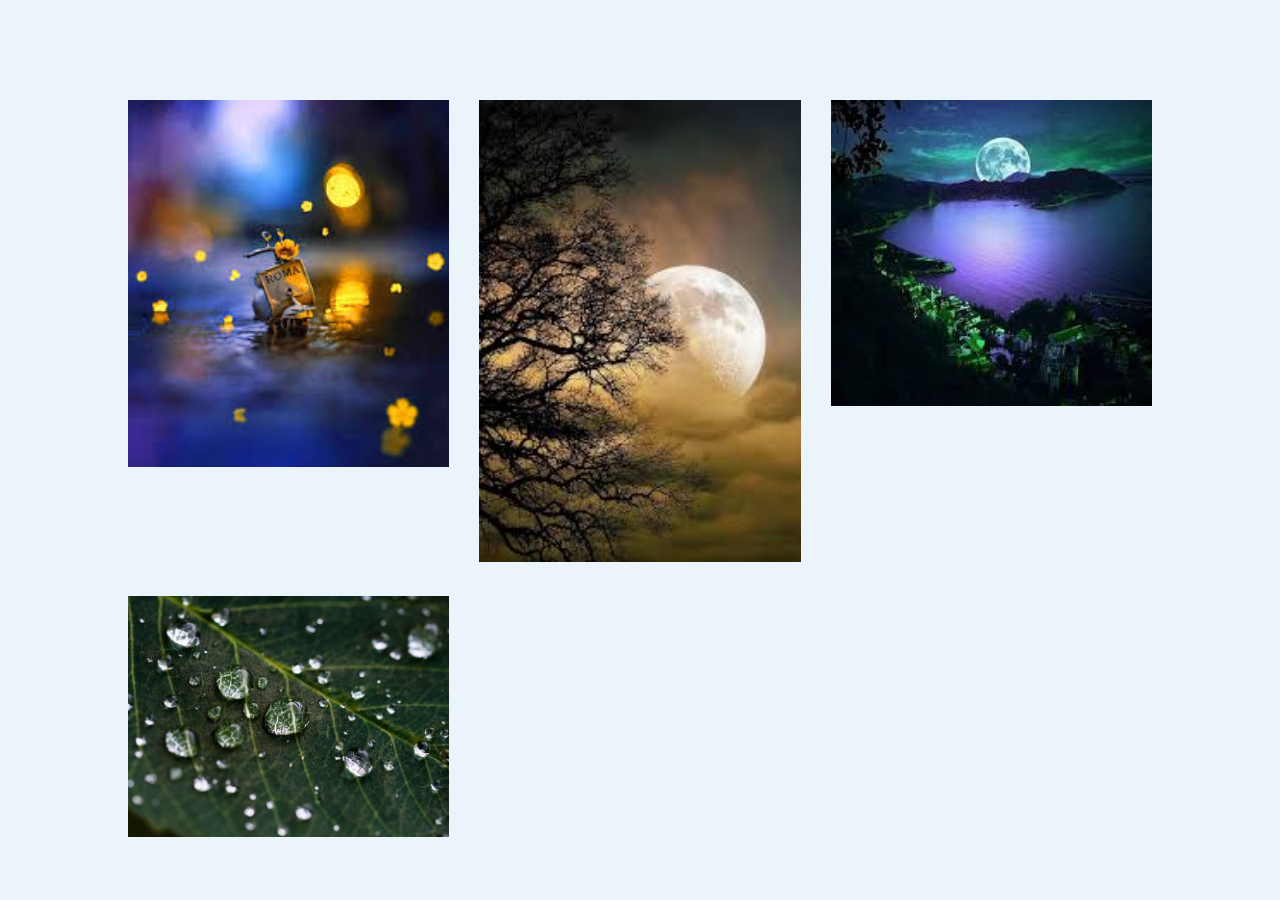
<file: index.html>
<!DOCTYPE html>
<html lang="en">
<head>
    <meta charset="UTF-8">
    <meta name="viewport" content="width=device-width, initial-scale=1.0">
    <title>Image Gallery</title>
    <link rel="stylesheet" href="style.css">
</head>
<body>
    <div class="full-img" id="fullImgBox">
        <img src="images/images (12).jpg" id="fullImg">
        <span onclick="closeFullImag()">X</span>
    </div>

    <div class="img-gallery">
        <a href="index1.html"><img src="images/images (2).jpg"></a>
        <a href="index1.html"><img src="images/images (11).jpg"></a>
        <a href="index1.html"><img src="images/images (12).jpg"></a>
        <a href="index1.html"><img src="images/photo-1446608943998-cbd52b140335-2.jpeg"></a>
    </div>

    <script>

        var fullImgBox = document.getElementById("fullImgBox")
        var fullImg = document.getElementById("fullImg")

        function openFullImag(pic){
            fullImgBox.style.display = "flex";
            fullImg.src = pic;
        }

        function closeFullImag(){
            fullImgBox.style.display = "none";
        }
    </script>

</body>
</html>
</file>
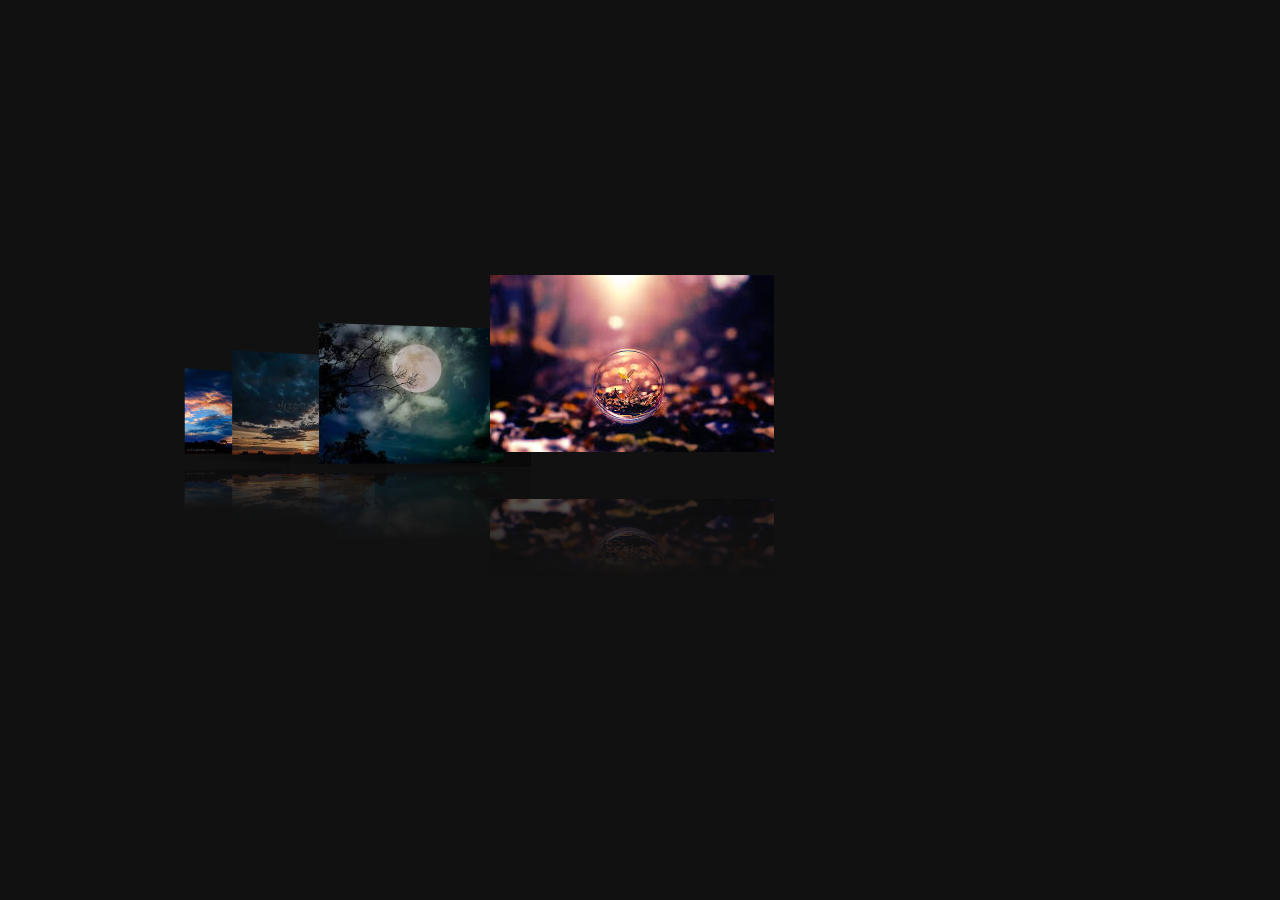
<file: index1.html>
<!DOCTYPE html>
<html lang="en">
<head>
    <meta charset="UTF-8">
    <meta name="viewport" content="width=device-width, initial-scale=1.0">
    <title>HTML & CSS swiper </title>
    <link rel="stylesheet" href="https://cdn.jsdelivr.net/npm/swiper@9/swiper-bundle.min.css">
    <link rel="stylesheet" href="style1.css">
</head>
<body>
    </div>
    <div class="full-img" id="fullImgBox">
        <img src="images/images (12).jpg" id="fullImg">
        <span onclick="closeFullImag()">X</span>
    </div>
    <div class="swiper-container">
        <div class="swiper-wrapper">
          <div class="swiper-slide" ><img src="images/images (13).jpg" onclick="openFullImag(this.src)"></div>
          <div class="swiper-slide" ><img src="images/images (6).jpg" onclick="openFullImag(this.src)"></div>
          <div class="swiper-slide" ><img src="images/images (16).jpg" onclick="openFullImag(this.src)"></div>
          <div class="swiper-slide" ><img src="images/images (18).jpg" onclick="openFullImag(this.src)"></div>
        </div>
        <div class="swiper-pagination"></div>
      </div>
      <script>

        var fullImgBox = document.getElementById("fullImgBox")
        var fullImg = document.getElementById("fullImg")

        function openFullImag(pic){
            fullImgBox.style.display = "flex";
            fullImg.src = pic;
        }

        function closeFullImag(){
            fullImgBox.style.display = "none";
        }
    </script>
    <script src="https://cdn.jsdelivr.net/npm/swiper@9/swiper-bundle.min.js"></script>
    <script>
        var swiper = new Swiper('.swiper-container', {
        pagination: '.swiper-pagination',
        effect: 'coverflow',
        grabCursor: true,
        centeredSlides: true,
        slidesPerView: 'auto',
        coverflowEffect: {
        rotate: 20,
        stretch: 0,
        depth: 500,
        modifier: 1,
        slideShadows : true
    },
    loop: true,
    autoplay: {
        delay: 500,
        disableOInteraction: false,
    },
    });
    </script>
</body>
</html>
</file>
<file: style.css>
* {
    margin: 0;
    padding: 0;
    font-family: sans-serif;
}
body{
    background: #ecf4fb;
}
.img-gallery{
    width: 80%;
    margin: 100px auto 50px;
    display: grid;
    grid-template-columns: repeat(auto-fit, minmax(250px,1fr));
    grid-gap: 30px;
}
.img-gallery img{
    width: 100%;
    cursor: pointer;
}
.img-gallery img:hover{
    transform: scale(0.8) rotate(-15deg);
    border-radius: 20px;
    box-shadow: 0 32px 75px rgba(red, green, blue, alpha);
}
.full-img{
    width: 100%;
    height: 100vh;
    background: rgba(0,0,0,0.9);
    position: fixed;
    top: 0;
    left: 0;
    display: none;
    align-items: center;
    justify-content: center;
    z-index: 100;
}
.full-img img{
    width: 90%;
    max-width: 500px;

}
.full-img span{
    position: absolute;
    top: 5px;
    right: 5%;
    font-size: 30px;
    color: #fff;
    cursor: pointer;
}
</file>
<file: style1.css>
* {
    margin: 0;
    padding: 0;
}
body {
    background: #fff;
    font-family: Helvetica Neue, Helvetica, Arial, sans-serif;
    font-size: 14px;
    display: flex;
    justify-content: center;
    align-items: center;
    min-height: 100vh;
    background: #111;
  }
  .swiper-container {
    width: 100%;
    padding-top: 50px;
    padding-bottom: 200px;
  }
  .swiper-slide {
    background-position: center;
    background-size: cover;
    width: 300px;
    height: 200px;
    -webkit-box-reflect: below 1px linear-gradient(transparent,transparent,#0006);
  }
  .full-img{
    width: 100%;
    height: 100vh;
    background: rgba(0,0,0,0.9);
    position: fixed;
    top: 0;
    left: 0;
    display: none;
    align-items: center;
    justify-content: center;
    z-index: 100;
}
  .full-img img{
    width: 90%;
    max-width: 500px;

}
  .full-img span{
    position: absolute;
    top: 5px;
    right: 5%;
    font-size: 30px;
    color: #fff;
    cursor: pointer;
}
</file>
